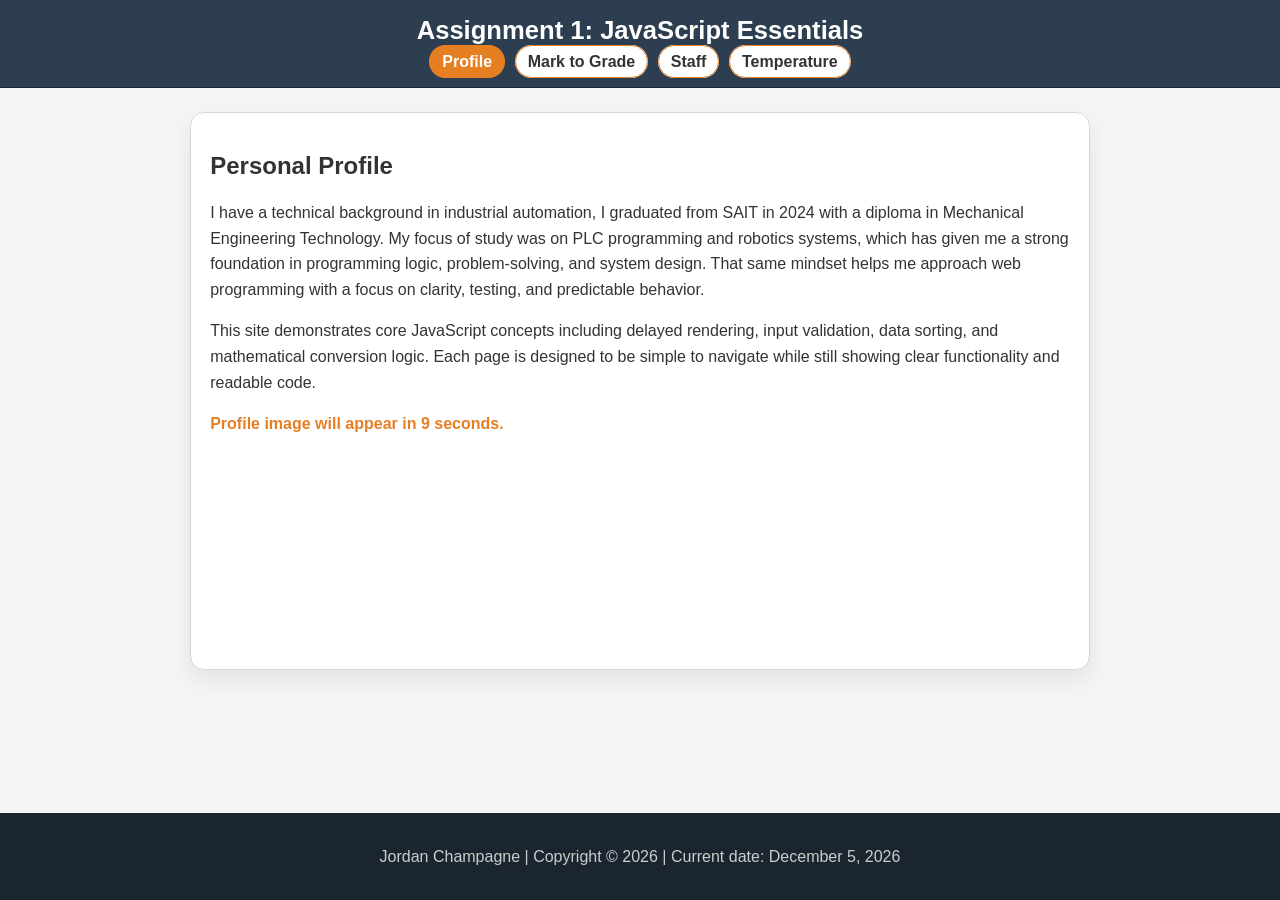
<file: index.html>
<!DOCTYPE html>
<html lang="en">
<head>
  <meta charset="UTF-8">
  <meta name="viewport" content="width=device-width, initial-scale=1.0">
  <title>Personal Profile | Assignment 1</title>
  <link rel="stylesheet" href="styles.css">
</head>
<body data-page="profile">
  <!--
    Student name: Jordan Champagne
    Technical background: PLC programming and robotics systems.
    GitHub Copilot was used primarily as a learning tool to explain assignment concepts with parallels to PLC programming and robotics principles, help draft portions of code, suggest accessibility-friendly improvements, and assist with debugging and refinement.
    Final code and content decisions, edits, and testing were completed by Jordan Champagne.
  -->

  <header class="site-header">
    <h1>Assignment 1: JavaScript Essentials</h1>
    <nav>
      <ul class="nav-links">
        <li><a href="index.html" class="active">Profile</a></li>
        <li><a href="mark-to-grade.html">Mark to Grade</a></li>
        <li><a href="staff.html">Staff</a></li>
        <li><a href="temperature.html">Temperature</a></li>
      </ul>
    </nav>
  </header>

  <main class="container"> <!-- Main profile content section. -->
    <section class="card profile-card">
      <h2>Personal Profile</h2>
      <p>
        I have a technical background in industrial automation, I graduated from SAIT in 2024 with a diploma in Mechanical Engineering Technology. My focus of study was on PLC programming and robotics systems, 
        which has given me a strong foundation in programming logic, problem-solving, and system design. That same mindset helps me approach web programming with a focus on clarity, testing, and predictable behavior.
      </p>
      <p>
        This site demonstrates core JavaScript concepts including delayed rendering, input validation,
        data sorting, and mathematical conversion logic. Each page is designed to be simple to navigate
        while still showing clear functionality and readable code.
      </p>

      <p id="image-status" class="status-message" aria-live="off">Profile image will appear in <span id="image-countdown">10</span> seconds.</p> <!-- Visual countdown; announcement text is handled separately for screen-reader flow. -->
      <p id="image-announcement" class="sr-only" aria-live="polite" aria-atomic="true">Profile image will appear in 10 seconds.</p>
      <img
        id="delayed-profile-image"
        class="delayed-image hidden"
        src="jcpic.jpg"
        alt="Portrait of Jordan Champagne, a BVC student, outside Calgary City Hall in Alberta, Canada."
      >
    </section>
  </main>

  <footer class="site-footer"> <!-- Shared footer; year/date values are filled by script.js. -->
    <p>Jordan Champagne | Copyright &copy; <span class="current-year"></span> | Current date: <span class="current-date"></span></p>
  </footer>

  <script src="script.js"></script>
</body>
</html>
</file>
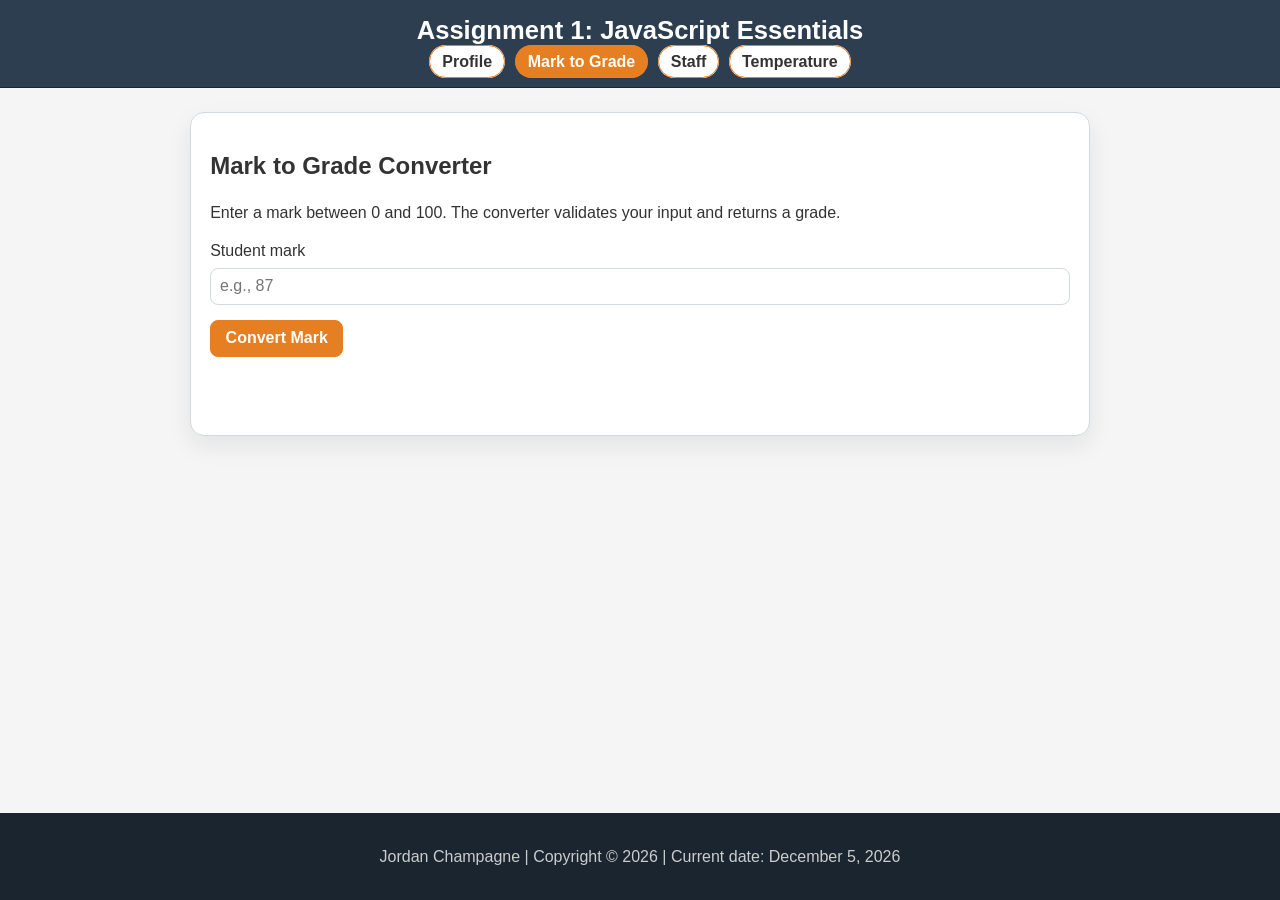
<file: mark-to-grade.html>
<!DOCTYPE html>
<html lang="en">
<head>
  <meta charset="UTF-8">
  <meta name="viewport" content="width=device-width, initial-scale=1.0">
  <title>Mark to Grade Converter | Assignment 1</title>
  <link rel="stylesheet" href="styles.css">
</head>
<body data-page="mark-to-grade">
  <!--
    Student name: Jordan Champagne
    Technical background: PLC programming and robotics systems.
    GitHub Copilot was used primarily as a learning tool to explain assignment concepts with parallels to PLC programming and robotics principles, help draft portions of code, suggest accessibility-friendly improvements, and assist with debugging and refinement.
    Final code and content decisions, edits, and testing were completed by Jordan Champagne.
  -->

  <header class="site-header"> <!-- Site header section -->
    <h1>Assignment 1: JavaScript Essentials</h1>
    <nav>
      <ul class="nav-links">
        <li><a href="index.html">Profile</a></li>
        <li><a href="mark-to-grade.html" class="active">Mark to Grade</a></li>
        <li><a href="staff.html">Staff</a></li>
        <li><a href="temperature.html">Temperature</a></li>
      </ul>
    </nav>
  </header>

  <main class="container">
    <section class="card"> <!-- Card section for mark to grade converter -->
      <h2>Mark to Grade Converter</h2>
      <p>Enter a mark between 0 and 100. The converter validates your input and returns a grade.</p>

      <div class="form-grid">
        <label for="mark-input-box">Student mark</label>
        <input id="mark-input-box" type="text" placeholder="e.g., 87">
      </div>

      <button id="convert-mark-btn" type="button">Convert Mark</button>

      <p id="validation-message" class="status-message" aria-live="polite"></p> <!-- Validation messages are displayed here; aria-live announces updates to assistive technologies. -->
      <p id="grade-output" class="grade-output" aria-live="polite"></p>
    </section>
  </main>

  <footer class="site-footer">
    <p>Jordan Champagne | Copyright &copy; <span class="current-year"></span> | Current date: <span class="current-date"></span></p>
  </footer>

  <script src="script.js"></script>
</body>
</html>
</file>
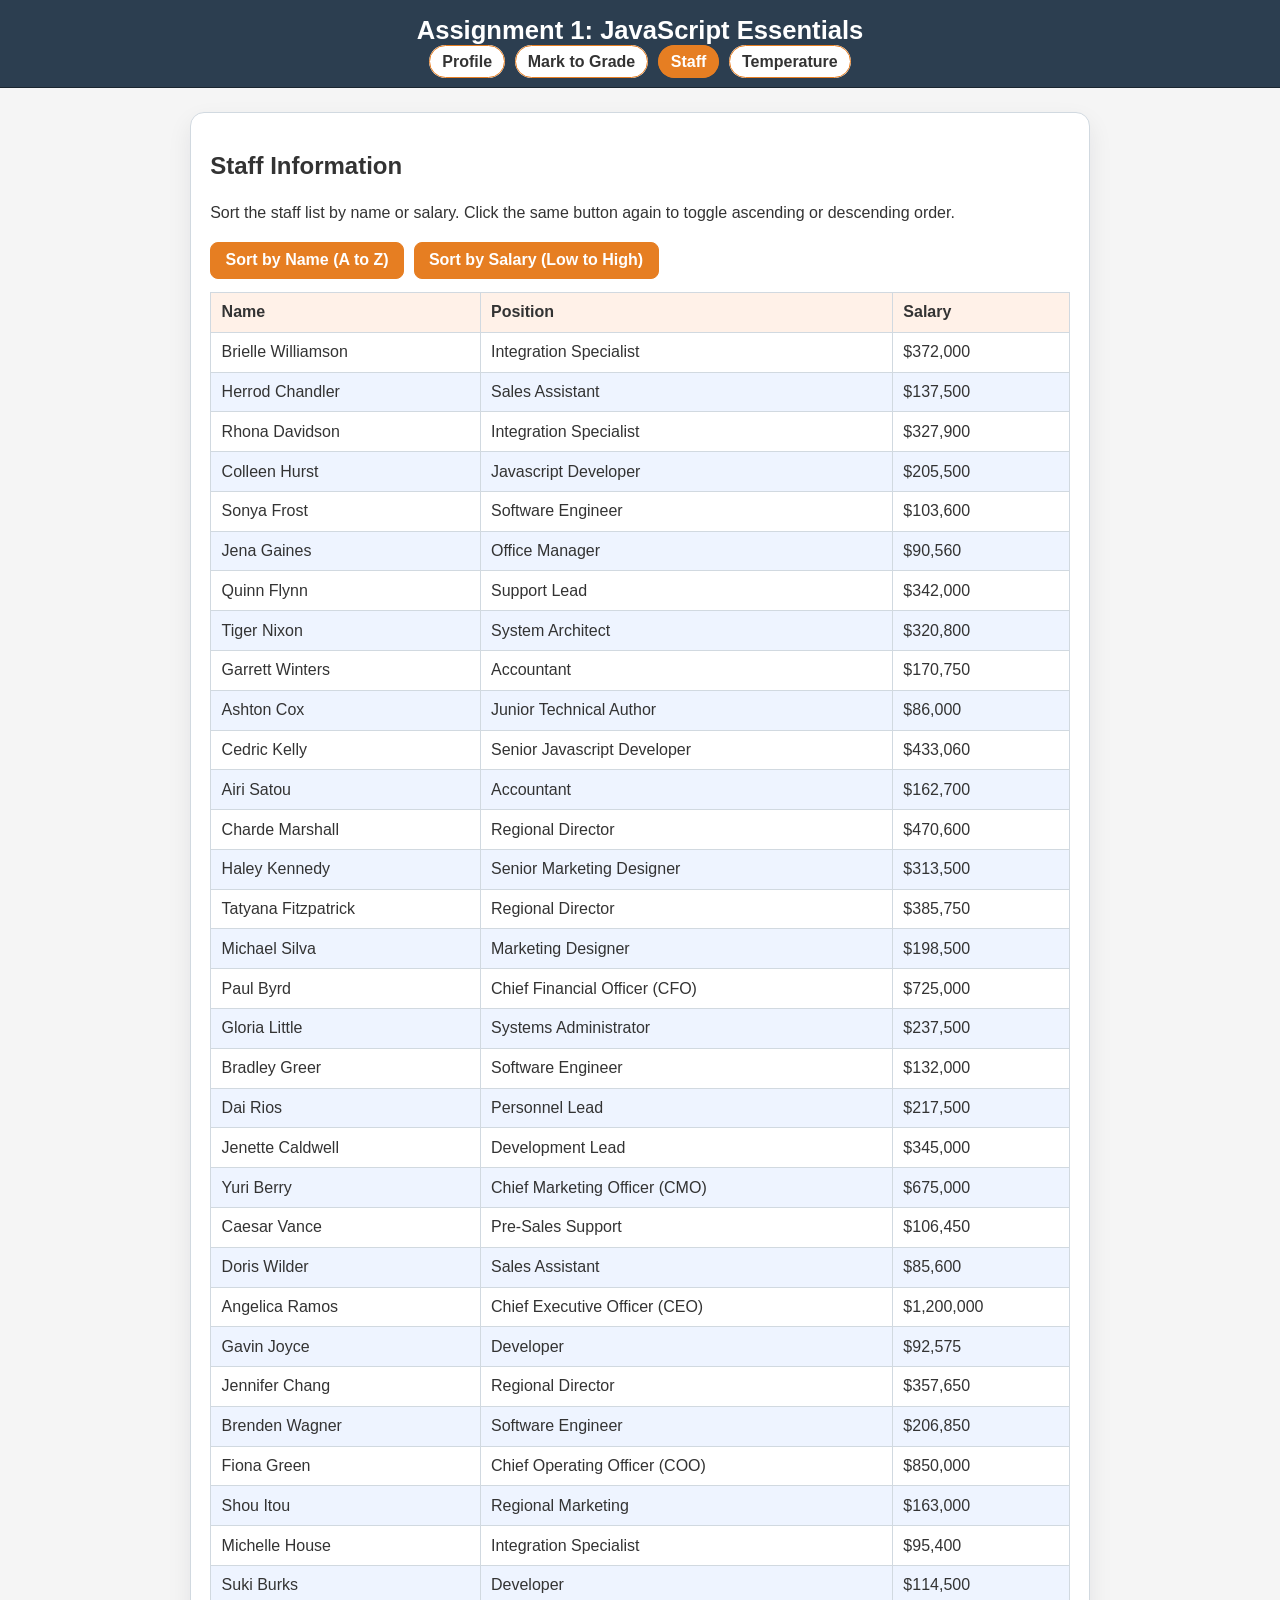
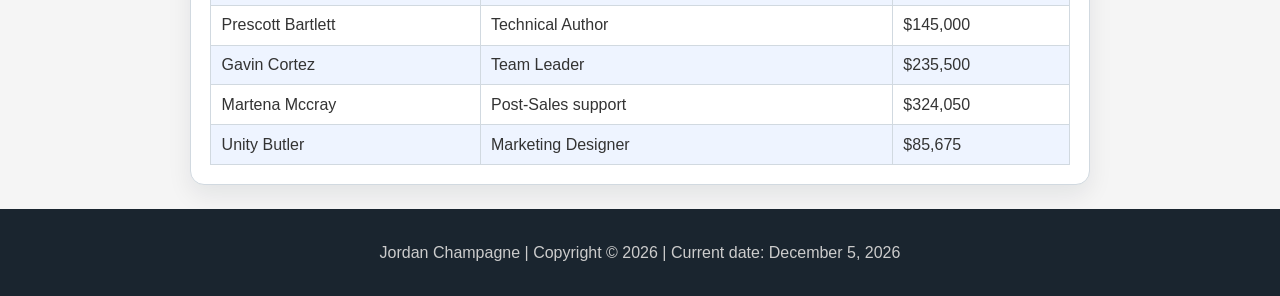
<file: staff.html>
<!DOCTYPE html>
<html lang="en">
<head>
  <meta charset="UTF-8">
  <meta name="viewport" content="width=device-width, initial-scale=1.0">
  <title>Staff Page | Assignment 1</title>
  <link rel="stylesheet" href="styles.css">
</head>
<body data-page="staff">
  <!--
    Student name: Jordan Champagne
    Technical background: PLC programming and robotics systems.
    GitHub Copilot was used primarily as a learning tool to explain assignment concepts with parallels to PLC programming and robotics principles, help draft portions of code, suggest accessibility-friendly improvements, and assist with debugging and refinement.
    Final code and content decisions, edits, and testing were completed by Jordan Champagne.
  -->

  <header class="site-header">
    <h1>Assignment 1: JavaScript Essentials</h1>
    <nav>
      <ul class="nav-links">
        <li><a href="index.html">Profile</a></li>
        <li><a href="mark-to-grade.html">Mark to Grade</a></li>
        <li><a href="staff.html" class="active">Staff</a></li>
        <li><a href="temperature.html">Temperature</a></li>
      </ul>
    </nav>
  </header>

  <main class="container">
    <section class="card">
      <h2>Staff Information</h2>
      <p>Sort the staff list by name or salary. Click the same button again to toggle ascending or descending order.</p>

      <div class="button-row">
        <button id="sort-name-btn" type="button">Sort by Name (A to Z)</button>
        <button id="sort-salary-btn" type="button">Sort by Salary (Low to High)</button>
      </div>

      <div class="table-wrap">
        <table>
          <thead>
            <tr>
              <th>Name</th>
              <th>Position</th>
              <th>Salary</th>
            </tr>
          </thead>
          <tbody id="staff-table-body"></tbody>
        </table>
      </div>
    </section>
  </main>

  <footer class="site-footer">
    <p>Jordan Champagne | Copyright &copy; <span class="current-year"></span> | Current date: <span class="current-date"></span></p>
  </footer>

  <script src="staff-data.js"></script>
  <script src="script.js"></script>
</body>
</html>
</file>
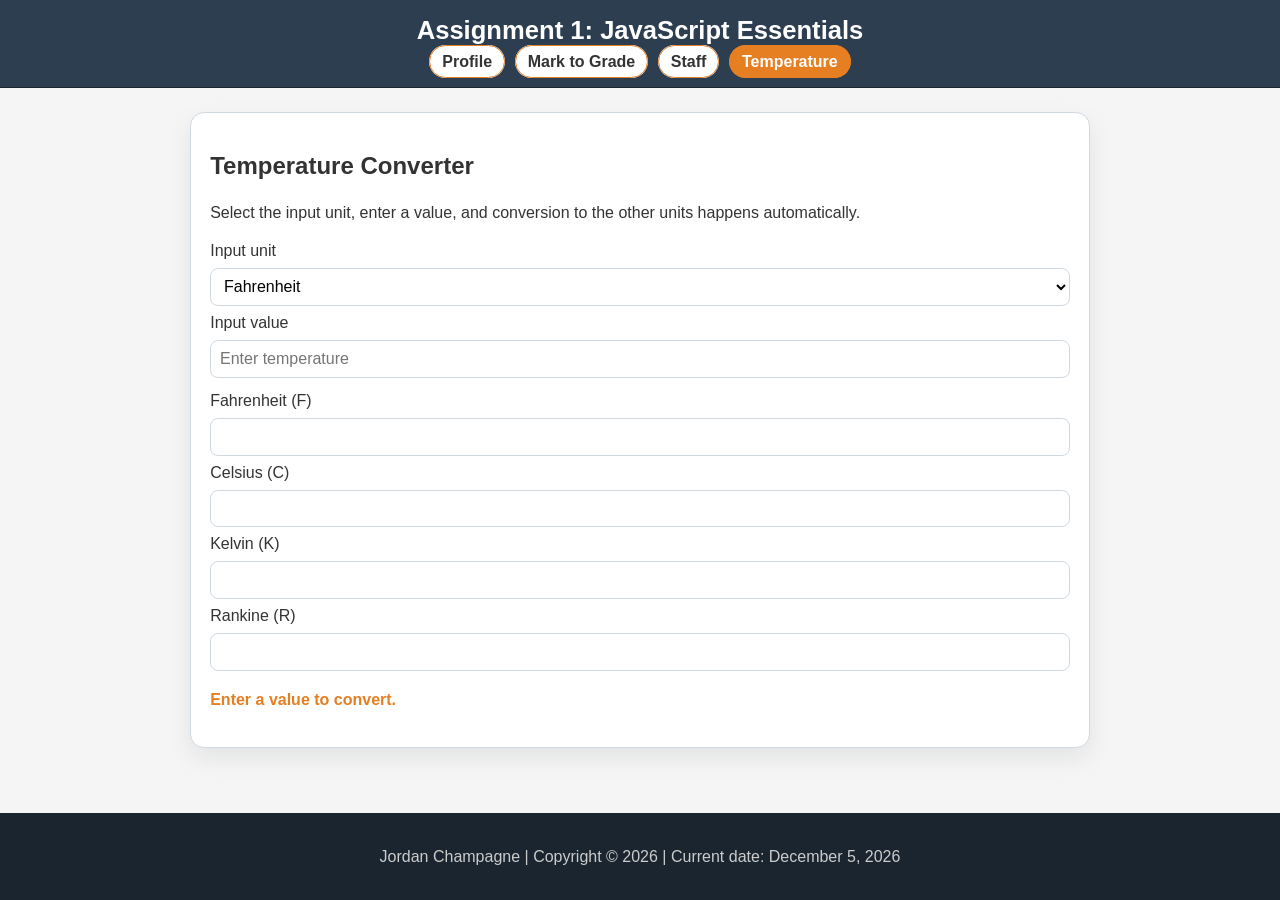
<file: temperature.html>
<!DOCTYPE html>
<html lang="en">
<head>
  <meta charset="UTF-8">
  <meta name="viewport" content="width=device-width, initial-scale=1.0">
  <title>Temperature Converter | Assignment 1</title>
  <link rel="stylesheet" href="styles.css">
</head>
<body data-page="temperature">
  <!--
    Student name: Jordan Champagne
    Technical background: PLC programming and robotics systems.
    GitHub Copilot was used primarily as a learning tool to explain assignment concepts with parallels to PLC programming and robotics principles, help draft portions of code, suggest accessibility-friendly improvements, and assist with debugging and refinement.
    Final code and content decisions, edits, and testing were completed by Jordan Champagne.
  -->

  <header class="site-header">
    <h1>Assignment 1: JavaScript Essentials</h1>
    <nav>
      <ul class="nav-links">
        <li><a href="index.html">Profile</a></li>
        <li><a href="mark-to-grade.html">Mark to Grade</a></li>
        <li><a href="staff.html">Staff</a></li>
        <li><a href="temperature.html" class="active">Temperature</a></li>
      </ul>
    </nav>
  </header>

  <main class="container">
    <section class="card">
      <h2>Temperature Converter</h2>
      <p>Select the input unit, enter a value, and conversion to the other units happens automatically.</p>
      <!-- Rankine is included as an optional extension inspired by thermodynamics studies at SAIT. -->

      <div class="form-grid">
        <label for="input-unit">Input unit</label>
        <select id="input-unit">
          <option value="fahrenheit">Fahrenheit</option>
          <option value="celsius">Celsius</option>
          <option value="kelvin">Kelvin</option>
          <option value="rankine">Rankine</option>
        </select>

        <label for="temperature-input">Input value</label>
        <input id="temperature-input" type="number" step="any" placeholder="Enter temperature">
      </div>

      <div class="form-grid output-grid">
        <label for="fahrenheit-output">Fahrenheit (F)</label>
        <input id="fahrenheit-output" type="text" readonly>

        <label for="celsius-output">Celsius (C)</label>
        <input id="celsius-output" type="text" readonly>

        <label for="kelvin-output">Kelvin (K)</label>
        <input id="kelvin-output" type="text" readonly>

        <label for="rankine-output">Rankine (R)</label>
        <input id="rankine-output" type="text" readonly>
      </div>

      <p id="temperature-message" class="status-message" aria-live="polite"></p>
    </section>
  </main>

  <footer class="site-footer">
    <p>Jordan Champagne | Copyright &copy; <span class="current-year"></span> | Current date: <span class="current-date"></span></p>
  </footer>

  <script src="script.js"></script>
</body>
</html>
</file>
<file: styles.css>
:root {
  --bg-start: #f5f5f5;
  --bg-end: #e9eef2;
  --surface: #ffffff;
  --ink: #333333;
  --brand: #2c3e50;
  --brand-strong: #1a252f;
  --accent: #e67e22;
  --accent-strong: #cf6d17;
  --border: #d1d9e0;
  --success: #2c3e50;
  --warning: #e67e22;
  --danger: #b91c1c;
}

* {
  box-sizing: border-box;
}

body {
  margin: 0;
  font-family: "Trebuchet MS", "Segoe UI", Tahoma, sans-serif;
  color: var(--ink);
  background: var(--bg-start);
  min-height: 100vh;
  display: flex;
  flex-direction: column;
}

.site-header {
  background: var(--brand);
  border-bottom: 1px solid var(--brand-strong);
  padding: 1rem;
  backdrop-filter: blur(3px);
}

.site-header h1 {
  margin: 0 0 0.5rem;
  font-size: clamp(1.1rem, 2vw, 1.6rem);
  text-align: center;
  color: #ffffff;
}

.nav-links {
  list-style: none;
  padding: 0;
  margin: 0;
  display: flex;
  flex-wrap: wrap;
  justify-content: center;
  gap: 0.6rem;
}

.nav-links a {
  text-decoration: none;
  color: var(--ink);
  border: 1px solid var(--accent);
  padding: 0.45rem 0.75rem;
  border-radius: 999px;
  background: #ffffff;
  font-weight: 600;
}

.nav-links a:hover,
.nav-links a.active {
  border-color: var(--accent);
  background: var(--accent);
  color: #ffffff;
}

.nav-links a:active,
.nav-links a:focus-visible {
  border-color: var(--accent-strong);
  background: var(--accent-strong);
  color: #ffffff;
  outline: none;
}

.container {
  width: min(56.25rem, 92vw);
  margin: 1.5rem auto;
  flex: 1;
}

.card {
  background: var(--surface);
  border: 1px solid var(--border);
  border-radius: 0.875rem;
  padding: 1.2rem;
  box-shadow: 0 0.625rem 1.5rem rgba(15, 23, 42, 0.08);
}

.profile-card {
  min-height: clamp(24rem, 62vh, 35rem);
  padding-bottom: 1.8rem;
}

.profile-card .delayed-image {
  margin-left: auto;
  margin-right: auto;
}

p {
  line-height: 1.6;
}

.form-grid {
  display: grid;
  grid-template-columns: 1fr;
  gap: 0.5rem;
  margin: 0.9rem 0;
}

input,
select,
button {
  font: inherit;
}

input,
select {
  padding: 0.55rem;
  border: 1px solid var(--border);
  border-radius: 0.5rem;
  background: #ffffff;
}

button {
  border: 1px solid var(--accent);
  background: var(--accent);
  color: #ffffff;
  border-radius: 0.5rem;
  padding: 0.55rem 0.9rem;
  cursor: pointer;
  font-weight: 700;
}

button:hover {
  background: var(--accent-strong);
}

button:active,
button:focus-visible {
  background: var(--accent-strong);
  outline: none;
}

.button-row {
  display: flex;
  flex-wrap: wrap;
  gap: 0.6rem;
  margin-bottom: 0.8rem;
}

.status-message {
  min-height: 1.5rem;
  color: var(--warning);
  font-weight: 600;
}

.sr-only {
  position: absolute;
  width: 1px;
  height: 1px;
  padding: 0;
  margin: -1px;
  overflow: hidden;
  clip: rect(0, 0, 0, 0);
  white-space: nowrap;
  border: 0;
}

.grade-output {
  font-size: 1.15rem;
  font-weight: 700;
  color: var(--success);
}

.delayed-image {
  margin-top: 0.8rem;
  border-radius: 0.75rem;
  width: auto;
  max-width: 100%;
  display: block;
  height: auto;
  border: 1px solid var(--border);
  animation: fadeIn 0.8s ease;
}

.hidden {
  display: none;
}

.table-wrap {
  overflow-x: auto;
}

table {
  width: 100%;
  border-collapse: collapse;
}

th,
td {
  border: 1px solid var(--border);
  padding: 0.65rem;
  text-align: left;
}

th {
  background: #fff1e8;
}

tbody tr:nth-child(even) {
  background: #eef4ff;
}

.site-footer {
  text-align: center;
  padding: 0.9rem;
  border-top: 1px solid var(--brand-strong);
  background: var(--brand-strong);
  color: #cccccc;
}

@keyframes fadeIn {
  from {
    opacity: 0;
    transform: translateY(0.375rem);
  }
  to {
    opacity: 1;
    transform: translateY(0);
  }
}

@media (max-width: 40em) {
  .site-header h1 {
    font-size: 1rem;
    margin-bottom: 0.9rem;
  }

  .nav-links {
    display: grid;
    grid-template-columns: repeat(2, minmax(0, 1fr));
    gap: 0.65rem;
    width: 100%;
  }

  .nav-links li {
    display: flex;
    min-width: 0;
  }

  .nav-links a {
    display: flex;
    align-items: center;
    justify-content: center;
    text-align: center;
    min-height: 2.7rem;
    width: 100%;
    padding: 0.6rem 0.5rem;
    font-size: 0.9rem;
    line-height: 1.2;
    white-space: normal;
    overflow-wrap: anywhere;
  }

  .container {
    width: min(100%, 95vw);
    margin: 1rem auto;
  }

  .card {
    padding: 1rem;
  }

  .profile-card {
    min-height: auto;
  }

  .site-header {
    padding: 1rem 0.9rem 1.15rem;
  }

  .button-row button {
    width: 100%;
  }

  th,
  td {
    padding: 0.5rem;
    font-size: 0.9rem;
  }
}

@media (max-width: 25em) {
  .nav-links {
    grid-template-columns: 1fr;
  }
}
</file>
